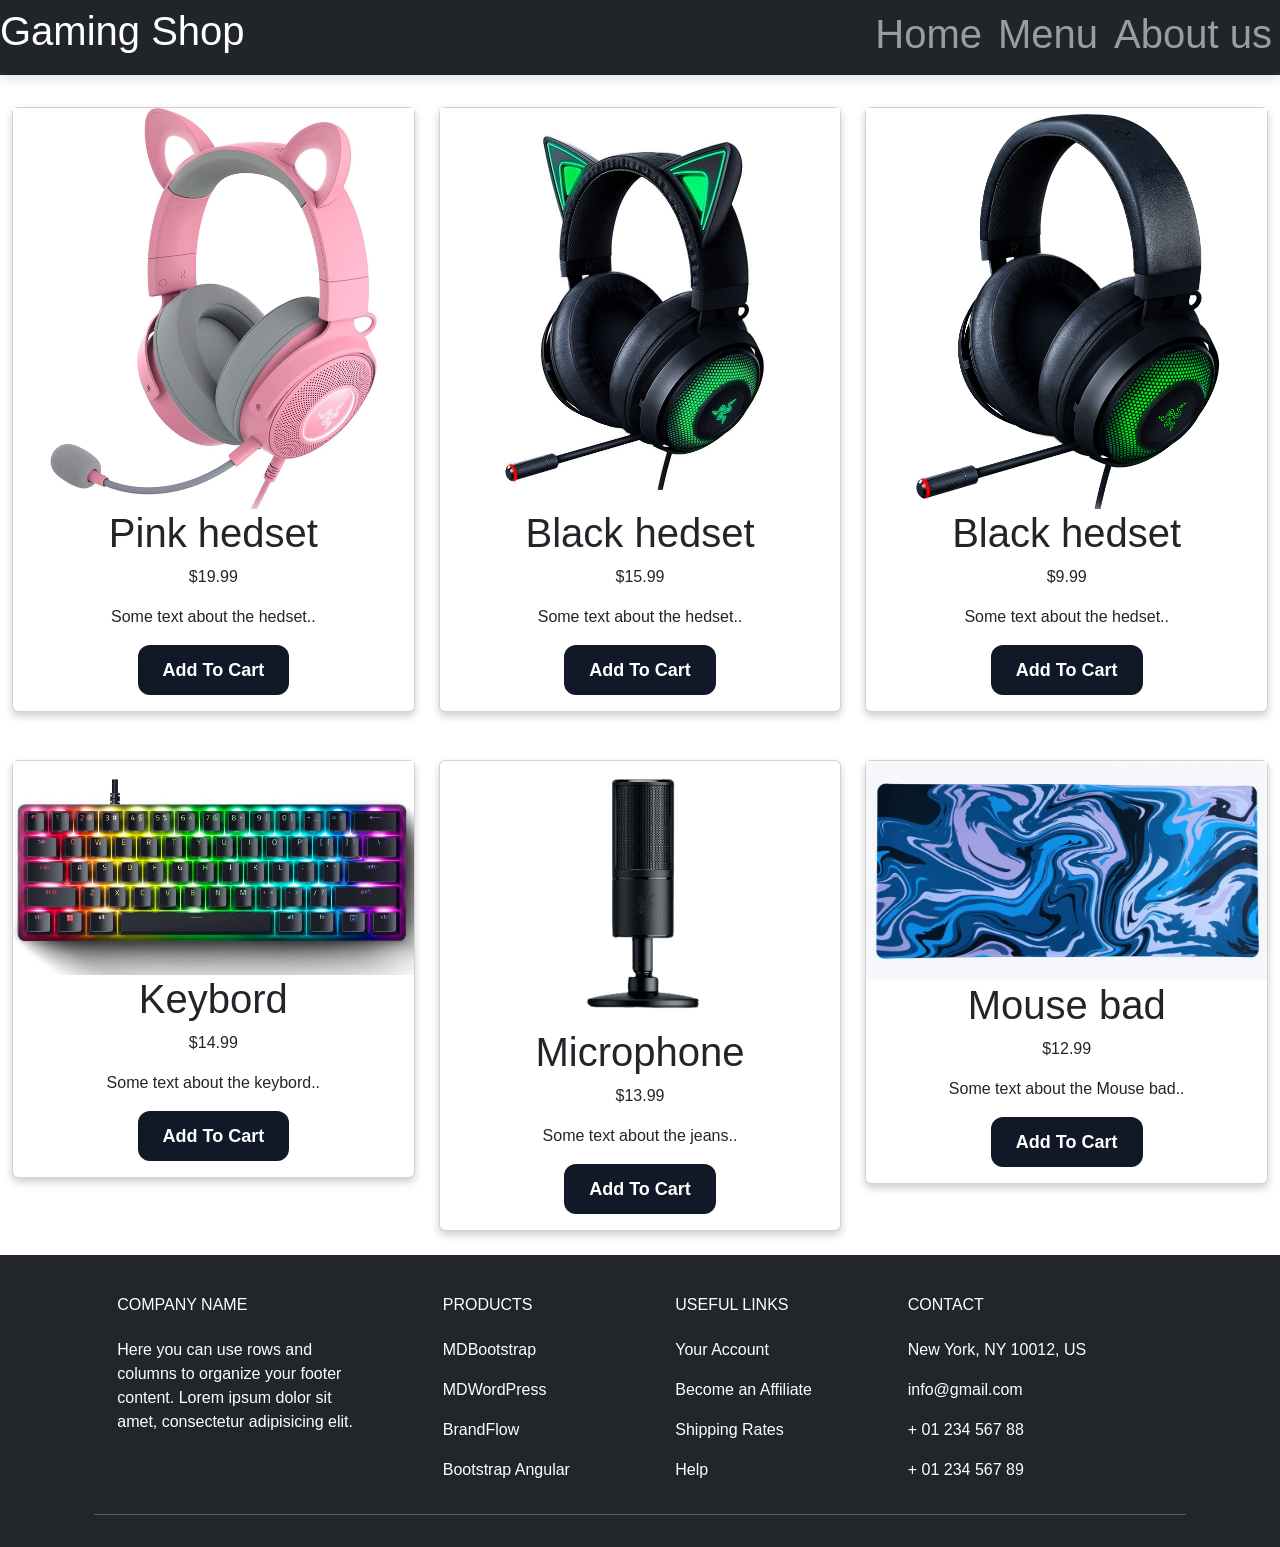
<file: index.html>
<!DOCTYPE html>
<html lang="en">
  <head>
    <meta charset="UTF-8" />
    <meta name="viewport" content="width=device-width, initial-scale=1.0" />
    <link
      href="https://fonts.googleapis.com/css?family=Cairo"
      rel="stylesheet"
    />

    <link
      href="https://cdn.jsdelivr.net/npm/bootstrap@5.3.2/dist/css/bootstrap.min.css"
      rel="stylesheet"
      integrity="sha384-T3c6CoIi6uLrA9TneNEoa7RxnatzjcDSCmG1MXxSR1GAsXEV/Dwwykc2MPK8M2HN"
      crossorigin="anonymous"
    />
    <script
      src="https://cdn.jsdelivr.net/npm/bootstrap@5.3.2/dist/js/bootstrap.bundle.min.js"
      integrity="sha384-C6RzsynM9kWDrMNeT87bh95OGNyZPhcTNXj1NW7RuBCsyN/o0jlpcV8Qyq46cDfL"
      crossorigin="anonymous"
    ></script>
    <script
      src="https://cdn.jsdelivr.net/npm/@popperjs/core@2.11.8/dist/umd/popper.min.js"
      integrity="sha384-I7E8VVD/ismYTF4hNIPjVp/Zjvgyol6VFvRkX/vR+Vc4jQkC+hVqc2pM8ODewa9r"
      crossorigin="anonymous"
    ></script>
    <script
      src="https://cdn.jsdelivr.net/npm/bootstrap@5.3.2/dist/js/bootstrap.min.js"
      integrity="sha384-BBtl+eGJRgqQAUMxJ7pMwbEyER4l1g+O15P+16Ep7Q9Q+zqX6gSbd85u4mG4QzX+"
      crossorigin="anonymous"
    ></script>
  </head>
  <title>Shop</title>
  <body>
    <nav class="navbar navbar-expand-sm bg-dark navbar-dark ">
      <div class="d-flex justify-content-between w-100">
        <a class="navbar-brand" href="#"><h1>Gaming Shop</h1></a>
        <button
          class="navbar-toggler"
          type="button"
          data-bs-toggle="collapse"
          data-bs-target="#collapsibleNavbar"
        >
          <span class="navbar-toggler-icon"></span>
        </button>
        <div class="collapse navbar-collapse d-flex justify-content-between w-100" id="collapsibleNavbar">
          <ul class="navbar-nav d-flex justify-content-end w-100">
            <li class="nav-item">
              <a class="nav-link" href="#">
                <h1>Home</h1>
              </a>
            </li>
            <li class="nav-item">
              <a class="nav-link">
                <h1>Menu</h1>
              </a>
            </li>
            <li class="nav-item">
              <a class="nav-link" class="text-align">
                <h1>About us</h1>
              </a>
            </li>
          </ul>
        </div>
      </div>
    </nav>
    <div class="uk-card" uk-card-default>
      <div class="uk-card-header">
        <h3 class="uk-card-title">
         
        </h3>
      </div>
      <div class="uk-card-body">
        <div class="container-fluid">
          <div class="row">
            <div class="col mt-4 , mb-4">
              <div class="card text-center w-100">
                <img
                  src="image/headset.jpg"
                  alt="Denim Jeans"
                  style="width: 100%"
                />
                <h1>Pink hedset</h1>
                <p class="price">$19.99</p>
                <p>Some text about the hedset..</p>
                <p>
                  <button class="button-40" role="button">
                    <a href="loginpage.html">Add To Cart </a>
                  </button>
                </p>
              </div>
            </div>
            <div class="col mt-4 , mb-4">
              <div class="card text-center w-100">
                <img
                  src="image/headset2.jpg"
                  alt="Denim Jeans"
                  style="width: 100%"
                />
                <h1>Black hedset</h1>
                <p class="price">$15.99</p>
                <p>Some text about the hedset..</p>
                <p>
                  <button class="button-40" role="button">
                    <a href="loginpage.html">Add To Cart </a>
                  </button>
                </p>
              </div>
            </div>
            <div class="col mt-4 , mb-4">
              <div class="card text-center w-100">
                <img
                  src="image/headset3.jpg"
                  alt="Denim Jeans"
                  style="width: 100%"
                />
                <h1>Black hedset</h1>
                <p class="price">$9.99</p>
                <p>Some text about the hedset..</p>
                <p>
                  <button class="button-40" role="button">
                    <a href="loginpage.html">Add To Cart </a>
                  </button>
                </p>
              </div>
            </div>
          </div>
          <div class="row">
            <div class="col mt-4 , mb-4">
              <div class="card text-center w-100">
                <img
                  src="image/keybord.jpg"
                  alt="Denim Jeans"
                  style="width: 100%"
                />
                <h1>Keybord</h1>
                <p class="price">$14.99</p>
                <p>Some text about the keybord..</p>
                <p>
                  <button class="button-40" role="button">
                    <a href="loginpage.html">Add To Cart </a>
                  </button>
                </p>
              </div>
            </div>
            <div class="col mt-4 , mb-4">
              <div class="card text-center w-100">
                <img
                  src="image/microphone.png"
                  alt="Denim Jeans"
                  style="width: 100%"
                />
                <h1>Microphone</h1>
                <p class="price">$13.99</p>
                <p>Some text about the jeans..</p>
                <p>
                  <button class="button-40" role="button">
                    <a href="loginpage.html">Add To Cart </a>
                  </button>
                </p>
              </div>
            </div>
            <div class="col mt-4 , mb-4">
              <div class="card text-center w-100">
                <img src="image/bad.png" style="width: 100%" />
                <h1>Mouse bad</h1>
                <p class="price">$12.99</p>
                <p>Some text about the Mouse bad..</p>
                <p>
                  <button class="button-40" role="button">
                    <a href="loginpage.html">Add To Cart </a>
                  </button>
                </p>
              </div>
            </div>
          </div>
        </div>
      </div>
      <div class="uk-card-footer">
        <!-- Footer -->
        <footer
          class="text-center text-lg-start text-white"
          style="background-color: #222529"
        >
          <!-- Grid container -->
          <div class="container p-4 pb-0">
            <!-- Section: Links -->
            <section class="">
              <!--Grid row-->
              <div class="row">
                <!-- Grid column -->
                <div class="col-md-3 col-lg-3 col-xl-3 mx-auto mt-3">
                  <h6 class="text-uppercase mb-4 font-weight-bold">
                    Company name
                  </h6>
                  <p>
                    Here you can use rows and columns to organize your footer
                    content. Lorem ipsum dolor sit amet, consectetur
                    adipisicing elit.
                  </p>
                </div>
                <!-- Grid column -->

                <hr class="w-100 clearfix d-md-none" />

                <!-- Grid column -->
                <div class="col-md-2 col-lg-2 col-xl-2 mx-auto mt-3">
                  <h6 class="text-uppercase mb-4 font-weight-bold">
                    Products
                  </h6>
                  <p>
                    <a class="text-white">MDBootstrap</a>
                  </p>
                  <p>
                    <a class="text-white">MDWordPress</a>
                  </p>
                  <p>
                    <a class="text-white">BrandFlow</a>
                  </p>
                  <p>
                    <a class="text-white">Bootstrap Angular</a>
                  </p>
                </div>
                <!-- Grid column -->

                <hr class="w-100 clearfix d-md-none" />

                <!-- Grid column -->
                <div class="col-md-3 col-lg-2 col-xl-2 mx-auto mt-3">
                  <h6 class="text-uppercase mb-4 font-weight-bold">
                    Useful links
                  </h6>
                  <p>
                    <a class="text-white">Your Account</a>
                  </p>
                  <p>
                    <a class="text-white">Become an Affiliate</a>
                  </p>
                  <p>
                    <a class="text-white">Shipping Rates</a>
                  </p>
                  <p>
                    <a class="text-white">Help</a>
                  </p>
                </div>

                <!-- Grid column -->
                <hr class="w-100 clearfix d-md-none" />

                <!-- Grid column -->
                <div class="col-md-4 col-lg-3 col-xl-3 mx-auto mt-3">
                  <h6 class="text-uppercase mb-4 font-weight-bold">
                    Contact
                  </h6>
                  <p>
                    <i class="fas fa-home mr-3"></i> New York, NY 10012, US
                  </p>
                  <p><i class="fas fa-envelope mr-3"></i> info@gmail.com</p>
                  <p><i class="fas fa-phone mr-3"></i> + 01 234 567 88</p>
                  <p><i class="fas fa-print mr-3"></i> + 01 234 567 89</p>
                </div>
                <!-- Grid column -->
              </div>
              <!--Grid row-->
            </section>
            <!-- Section: Links -->

            <hr class="my-3" />

            <!-- Section: Copyright -->
            <section class="p-3 pt-0">
              <div class="row d-flex align-items-center">
                <!-- Grid column -->
                <div class="col-md-7 col-lg-8 text-center text-md-start">
                  <!-- Copyright -->

                  <!-- Copyright -->
                </div>
                
              </div>
            </section>
            <!-- Section: Copyright -->
          </div>
          <!-- Grid container -->
        </footer>
        <!-- Footer -->
      </div>
    </div>
  </body>
  <style>
    a {
      color: #ffffff;
      text-decoration: none;
    }
    img {
      max-width: 100%;
      max-height: 100%;
    }

    .portrait {
      height: 80px;
      width: 30px;
    }

    .landscape {
      height: 30px;
      width: 80px;
    }

    .square {
      height: 75px;
      width: 75px;
    }
    html,
    body {
      height: 100%;
    }

    body {
      display: flex;
      flex-direction: column;
    }

    .container.my-5 {
      margin-top: auto; /* Push the container to the bottom */
    }

    .card {
      box-shadow: 0 4px 8px 0 rgba(0, 0, 0, 0.2);
      transition: 0.3s;
      width: 40%;
    }

    .card:hover {
      box-shadow: 0 8px 16px 0 rgba(0, 0, 0, 0.2);
    }

    .container {
      padding: 2px 16px;
    }

    /* CSS */
    .button-40 {
      background-color: #111827;
      border: 1px solid transparent;
      border-radius: 0.75rem;
      box-sizing: border-box;
      color: #ffffff;
      cursor: pointer;
      flex: 0 0 auto;
      font-family: "Inter var", ui-sans-serif, system-ui, -apple-system,
        system-ui, "Segoe UI", Roboto, "Helvetica Neue", Arial, "Noto Sans",
        sans-serif, "Apple Color Emoji", "Segoe UI Emoji", "Segoe UI Symbol",
        "Noto Color Emoji";
      font-size: 1.125rem;
      font-weight: 600;
      line-height: 1.5rem;
      padding: 0.75rem 1.2rem;
      text-align: center;
      text-decoration: none #6b7280 solid;
      text-decoration-thickness: auto;
      transition-duration: 0.2s;
      transition-property: background-color, border-color, color, fill, stroke;
      transition-timing-function: cubic-bezier(0.4, 0, 0.2, 1);
      user-select: none;
      -webkit-user-select: none;
      touch-action: manipulation;
      width: auto;
    }

    .button-40:hover {
      background-color: #374151;
    }

    .button-40:focus {
      box-shadow: none;
      outline: 2px solid transparent;
      outline-offset: 2px;
    }

    @media (min-width: 768px) {
      .button-40 {
        padding: 0.75rem 1.5rem;
      }
    }
    @import url("https://fonts.googleapis.com/css2?family=Poppins:wght@200;300;400;500;600;700&display=swap");
    * {
      margin: 0;
      padding: 0;
      box-sizing: border-box;
      font-family: "Poppins", sans-serif;
    }
    nav {
      position: fixed;
      left: 0;
      top: 0;
      width: 100%;
      height: 75px;
      background: #2980b9;
      box-shadow: 0 5px 10px rgba(0, 0, 0, 0.1);
    }
    nav .navbar {
      display: flex;
      align-items: center;
      justify-content: space-between;
      height: 100%;
      max-width: 90%;
      background: #2980b9;
      margin: auto;
    }
    nav .navbar .logo a {
      color: #fff;
      font-size: 27px;
      font-weight: 600;
      text-decoration: none;
    }
    nav .navbar .menu {
      display: flex;
    }
    .navbar .menu li {
      list-style: none;
      margin: 0 15px;
    }
    .navbar .menu li a {
      color: #fff;
      font-size: 17px;
      font-weight: 500;
      text-decoration: none;
    }
  </style>
</html>
</file>
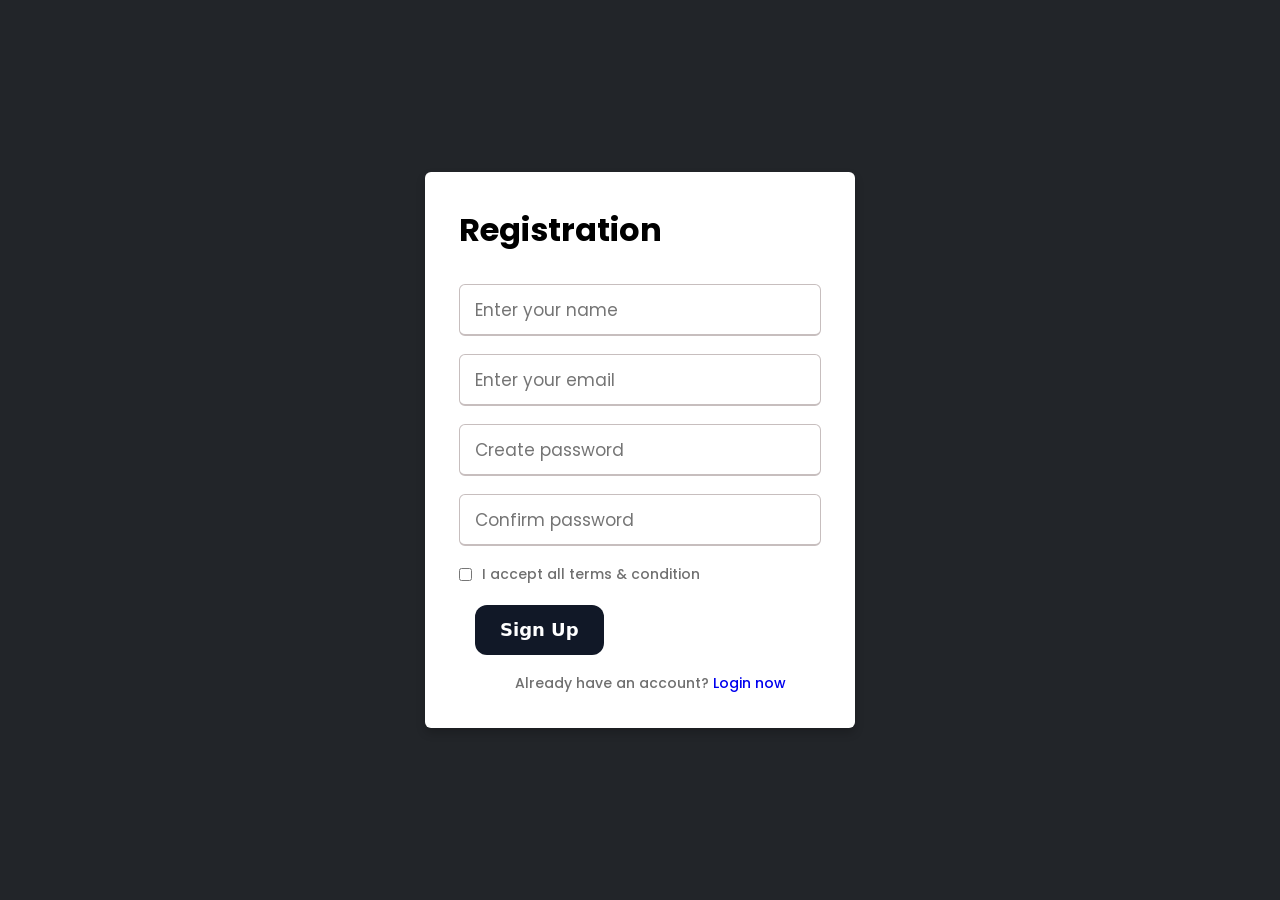
<file: loginpage.html>
<!DOCTYPE html>

<html lang="en" dir="ltr">
  <head>
    <meta charset="UTF-8">
    <meta name="viewport" content="width=device-width, initial-scale=1.0">
    <title> Registration </title> 
    <link rel="stylesheet" href="style.css">
   </head>
<body>
  <div class="wrapper">
    <h1>Registration</h1>
    <form action="#">
      <div class="input-box">
        <input type="text" placeholder="Enter your name" required>
      </div>
      <div class="input-box">
        <input type="text" placeholder="Enter your email" required>
      </div>
      <div class="input-box">
        <input type="password" placeholder="Create password" required>
      </div>
      <div class="input-box">
        <input type="password" placeholder="Confirm password" required>
      </div>
      <div class="policy">
        <input type="checkbox">
        <h3>I accept all terms & condition</h3>
      </div>
      <div class="input-box button">
        <div class="container text-center">
          <button class="button-40 text-center" role="button">
            Sign Up
          </button>
        </div>
      </div>
      <div class="text">
        <h3>Already have an account? <a href="#">Login now</a></h3>
      </div>
    </form>
  </div>
</body>
<style>
  @import url('https://fonts.googleapis.com/css?family=Poppins:400,500,600,700&display=swap');
*{
  margin: 0;
  padding: 0;
  box-sizing: border-box;
  font-family: 'Poppins', sans-serif;
}
body{
  min-height: 100vh;
  display: flex;
  align-items: center;
  justify-content: center;
  background: #222529;
}
.wrapper{
  position: relative;
  max-width: 430px;
  width: 100%;
  background: #fff;
  padding: 34px;
  border-radius: 6px;
  box-shadow: 0 5px 10px rgba(0,0,0,0.2);
}
.wrapper h2{
  position: relative;
  font-size: 22px;
  font-weight: 600;
  color: #333;
}
.wrapper h2::before{
  content: '';
  position: absolute;
  left: 0;
  bottom: 0;
  height: 3px;
  width: 28px;
  border-radius: 12px;
  background: #4070f4;
}
.wrapper form{
  margin-top: 30px;
}
.wrapper form .input-box{
  height: 52px;
  margin: 18px 0;
}
form .input-box input{
  height: 100%;
  width: 100%;
  outline: none;
  padding: 0 15px;
  font-size: 17px;
  font-weight: 400;
  color: #333;
  border: 1.5px solid #C7BEBE;
  border-bottom-width: 2.5px;
  border-radius: 6px;
  transition: all 0.3s ease;
}
.input-box input:focus,
.input-box input:valid{
  border-color: #4070f4;
}
form .policy{
  display: flex;
  align-items: center;
}
form h3{
  color: #707070;
  font-size: 14px;
  font-weight: 500;
  margin-left: 10px;
}
.input-box.button input{
  color: #fff;
  letter-spacing: 1px;
  border: none;
  background: #4070f4;
  cursor: pointer;
}
.input-box.button input:hover{
  background: #0e4bf1;
}
form .text h3{
 width: 100%;
 text-align: center;
}
form .text h3 a{
  text-decoration: none;
}
form .text h3 a:hover{
  text-decoration: underline;
}
</style>
<style>
  img {
     max-width: 100%;
     max-height: 100%;
 }
 
 .portrait {
     height: 80px;
     width: 30px;
 }
 
 .landscape {
     height: 30px;
     width: 80px;
 }
 
 .square {
     height: 75px;
     width: 75px;
 }
     html,
     body {
       height: 100%;
     }
 
     body {
       display: flex;
       flex-direction: column;
     }
 
     .container.my-5 {
       margin-top: auto; /* Push the container to the bottom */
     }
 
     .card {
       box-shadow: 0 4px 8px 0 rgba(0, 0, 0, 0.2);
       transition: 0.3s;
       width: 40%;
     }
 
     .card:hover {
       box-shadow: 0 8px 16px 0 rgba(0, 0, 0, 0.2);
     }
 
     .container {
       padding: 2px 16px;
     }
 
 
 .button-40 {
   background-color: #111827;
   border: 1px solid transparent;
   border-radius: .75rem;
   box-sizing: border-box;
   color: #FFFFFF;
   cursor: pointer;
   flex: 0 0 auto;
   font-family: "Inter var",ui-sans-serif,system-ui,-apple-system,system-ui,"Segoe UI",Roboto,"Helvetica Neue",Arial,"Noto Sans",sans-serif,"Apple Color Emoji","Segoe UI Emoji","Segoe UI Symbol","Noto Color Emoji";
   font-size: 1.125rem;
   font-weight: 600;
   line-height: 1.5rem;
   padding: .75rem 1.2rem;
   text-align: center;
   text-decoration: none #6B7280 solid;
   text-decoration-thickness: auto;
   transition-duration: .2s;
   transition-property: background-color,border-color,color,fill,stroke;
   transition-timing-function: cubic-bezier(.4, 0, 0.2, 1);
   user-select: none;
   -webkit-user-select: none;
   touch-action: manipulation;
   width: auto;
 }
 
 .button-40:hover {
   background-color: #374151;
 }
 
 .button-40:focus {
   box-shadow: none;
   outline: 2px solid transparent;
   outline-offset: 2px;
 }
 
 @media (min-width: 768px) {
   .button-40 {
     padding: .75rem 1.5rem;
   }
 }
 
   </style>
</html>
</file>
<file: style.css>
.navbar {
    transition: all 0.4s;
}

.navbar .nav-link {
    color: #fff;
}

.navbar .nav-link:hover,
.navbar .nav-link:focus {
    color: #fff;
    text-decoration: none;
}

.navbar .navbar-brand {
    color: #fff;
}


.navbar.active {
    background: #fff;
    box-shadow: 1px 2px 10px rgba(0, 0, 0, 0.1);
}

.navbar.active .nav-link {
    color: #555;
}

.navbar.active .nav-link:hover,
.navbar.active .nav-link:focus {
    color: #555;
    text-decoration: none;
}

.navbar.active .navbar-brand {
    color: #555;
}


@media (max-width: 991.98px) {
    .navbar {
        background: #fff;
    }

    .navbar .navbar-brand, .navbar .nav-link {
        color: #555;
    }
}


.text-small {
    font-size: 0.9rem !important;
}


body {
    min-height: 110vh;
    background-color: #4ca1af;
    background-image: linear-gradient(135deg, #4ca1af 0%, #c4e0e5 100%);
}
</file>
